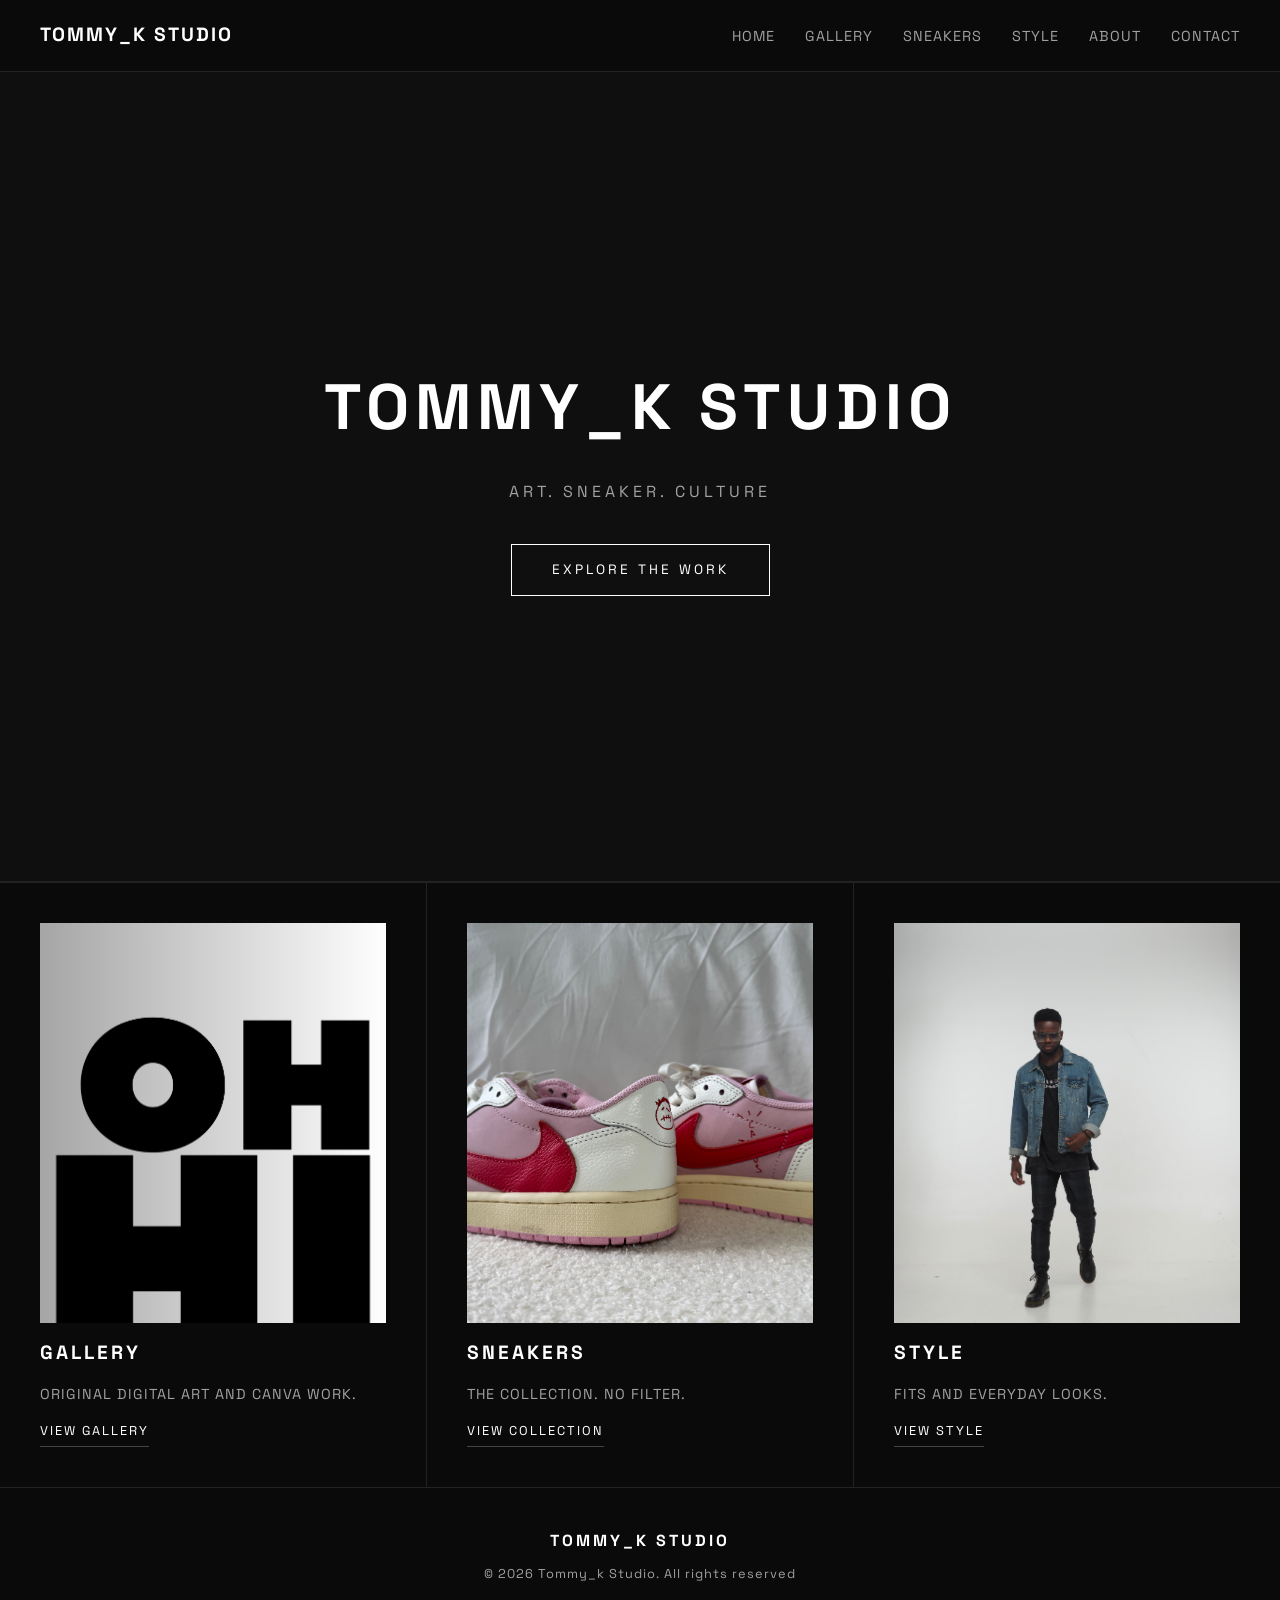
<file: index.html>
<!DOCTYPE html>
<html lang="en">
<head>
    <meta charset="UTF-8">
    <meta name="viewport" content="width=device-width, initial-scale=1.0">
    <title>Tommy_k Studio</title>
    <link rel="preconnect" href="https://fonts.googleapis.com">
    <link rel="preconnect" href="https://fonts.gstatic.com" crossorigin>
    <link href="https://fonts.googleapis.com/css2?family=Space+Grotesk:wght@300..700&display=swap" rel="stylesheet">
    <link rel="stylesheet" href="css/styles.css">
</head>

<body>
    <nav>
        <div class="nav-logo">Tommy_k Studio</div>
        <ul class="nav-links">
            <li><a href="index.html">Home</a></li>
            <li><a href="gallery.html">Gallery</a></li>
            <li><a href="sneakers.html">Sneakers</a></li>
            <li><a href="style.html">Style</a></li>
            <li><a href="about.html">About</a></li>
            <li><a href="contact.html">Contact</a></li>
        </ul>
    </nav>

<header class="hero">
    <div class="hero-content">
        <h1>Tommy_k Studio</h1>
        <p class="hero-tagline">Art. Sneaker. Culture</p>
        <a href="gallery.html" class="hero-btn">Explore the work</a>
    </div>
</header>

<main>
    <section class="preview-grid">

        <div class="preview-card">
            <img src="img/art-01.png" alt="Tommyk artwork">
            <h2>Gallery</h2>
            <p>Original digital art and canva work.</p>
            <a href="gallery.html">View Gallery</a>
        </div>

        <div class="preview-card">
            <img src="img/sneaker-19.jpeg" alt="Sneaker collection">
            <h2>Sneakers</h2>
            <p>The collection. No filter.</p>
            <a href="sneakers.html">View Collection</a>
        </div>

        <div class="preview-card">
            <img src="img/outfit-1.jpeg" alt="Style and outfit" class="outfit-preview">
            <h2>Style</h2>
            <p>Fits and everyday looks.</p>
            <a href="style.html">View Style</a>
        </div>
    </section>
</main>

<footer>
    <div class="footer-content">
        <p class="footer-brand">Tommy_k Studio</p>
        <p class="footer-text">&copy; 2026 Tommy_k Studio. All rights reserved</p>
       
    </div>
</footer>


</body>
</html>
</file>
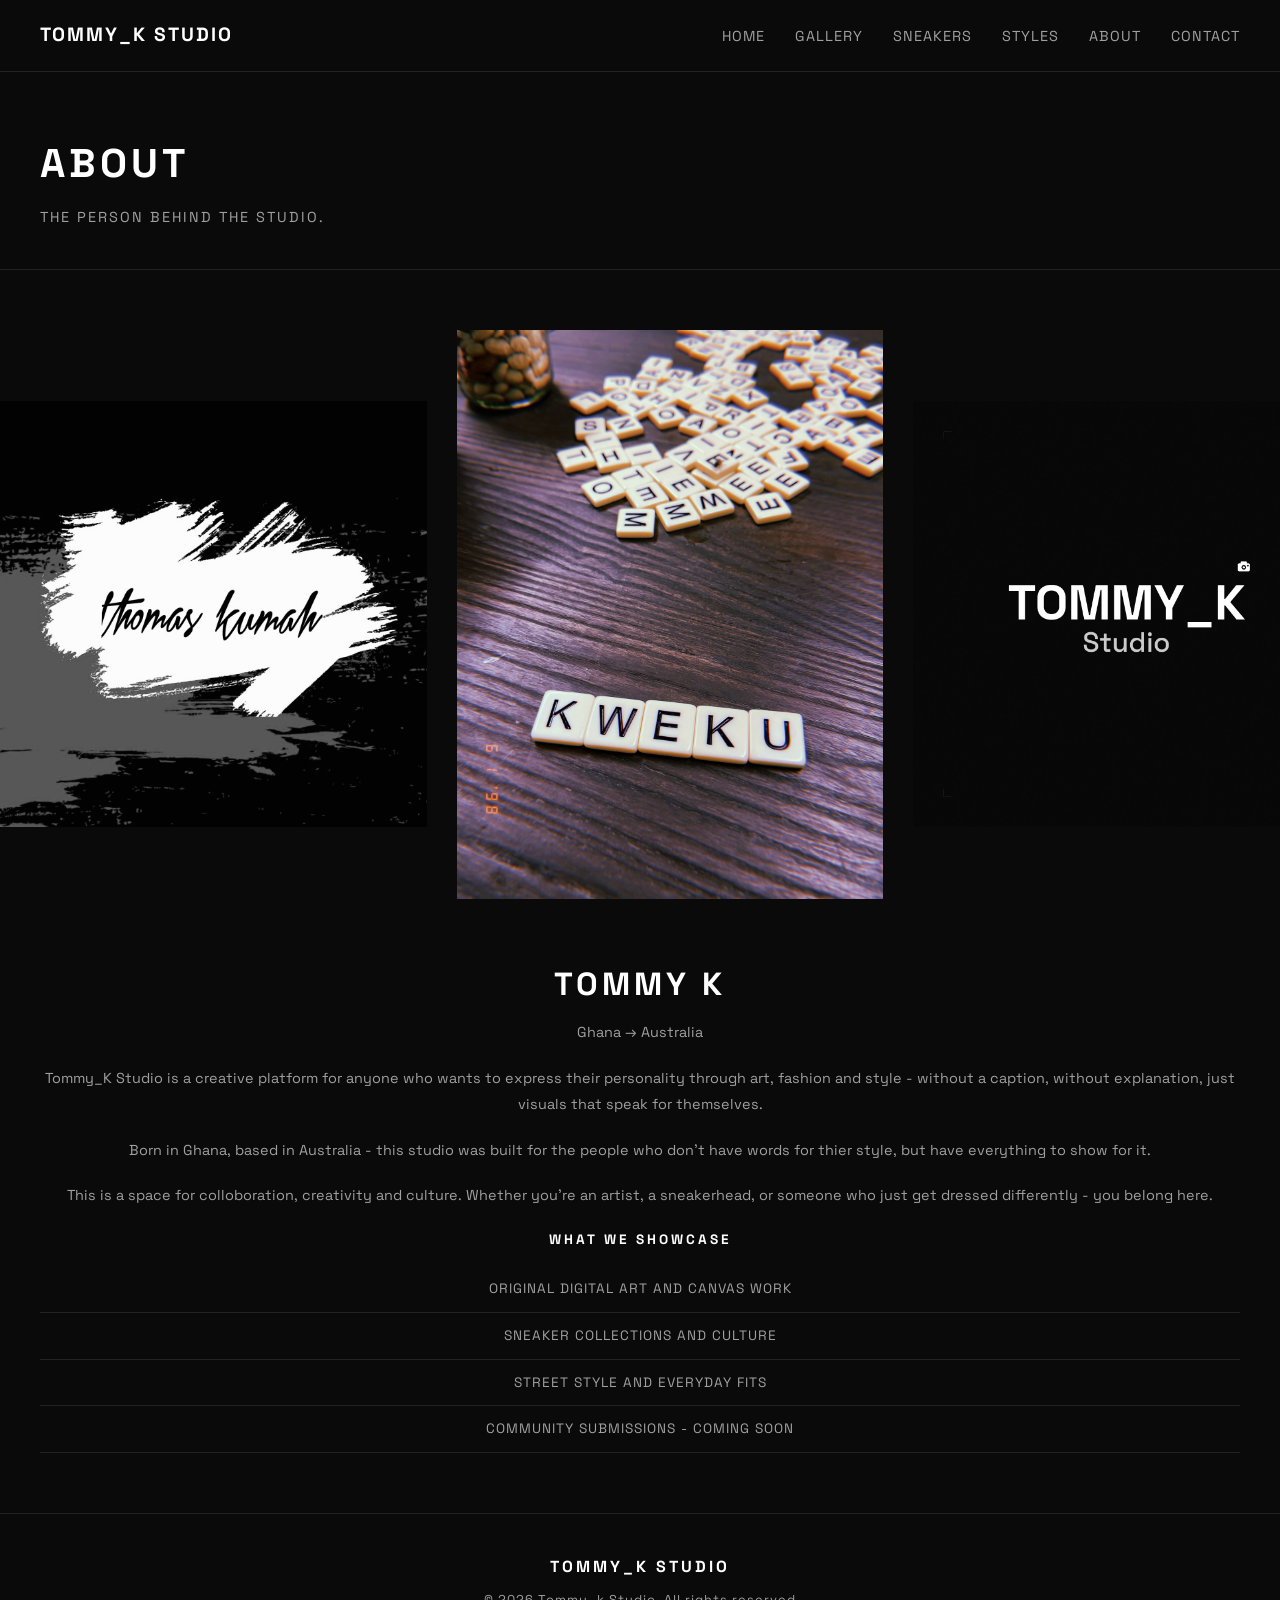
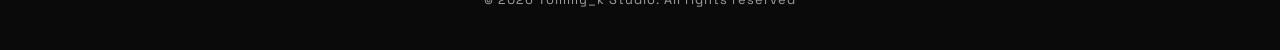
<file: about.html>
<!DOCTYPE html>
<html lang="en">
<head>
    <meta charset="UTF-8">
    <meta name="viewport" content="width=device-width, initial-scale=1.0">
    <title>About - Tommy_k Studio</title>
    <link rel="preconnect" href="https://fonts.googleapis.com">
    <link rel="preconnect" href="https://fonts.gstatic.com" crossorigin>
    <link href="https://fonts.googleapis.com/css2?family=Space+Grotesk:wght@300..700&display=swap" rel="stylesheet">
    <link rel="stylesheet" href="css/styles.css">
</head>

<body>

    <nav>
        <div class="nav-logo">Tommy_k Studio</div>
        <ul class="nav-links">
            <li><a href="index.html">Home</a></li>
            <li><a href="gallery.html">Gallery</a></li>
            <li><a href="sneakers.html">Sneakers</a></li>
            <li><a href="style.html">Styles</a></li>
            <li><a href="about.html">About</a></li>
            <li><a href="contact.html">Contact</a></li>
        </ul>
    </nav>

<header class="page-header">
    <h1>About</h1>
    <p>The person behind the studio.</p>
</header>

<main>
    <section class="about-section">

        <div class="about-image">
            <img src="img/about-1.jpeg" alt="thomas kumah">
            <img src="img/about-3.jpeg" alt="kweku">
            <img src="img/about-2.jpeg" alt="Tommy_k studio">
        </div>


        <div class="about-text">
            <h2>Tommy k</h2>
            <p class="about-origin">Ghana → Australia</p>

            <p>Tommy_K Studio is a creative platform for anyone who wants to express their personality through art, fashion and style - without a caption, without explanation, just visuals that speak for themselves.</p>

            <p>Born in Ghana, based in Australia - this studio was built for the people who don't have words for thier style, but have everything to show for it.</p>

            <p>This is a space for colloboration, creativity and culture. Whether you're an artist, a sneakerhead, or someone who just get dressed differently - you belong here.</p>

            <h3> What We Showcase</h3>
            <ul class="about-list">
                <li>Original digital art and canvas work</li>
                <li>Sneaker collections and culture</li>
                <li>Street style and everyday fits</li>
                <li>Community submissions - coming soon</li>
            </ul>
        </div>
    </section>
</main>

<footer>
    <div class="footer-content">
        <p class="footer-brand">Tommy_k Studio</p>
        <p class="footer-text">&copy; 2026 Tommy_k Studio. All rights reserved</p>
    </div>
</footer>
    
</body>
</html>
</file>
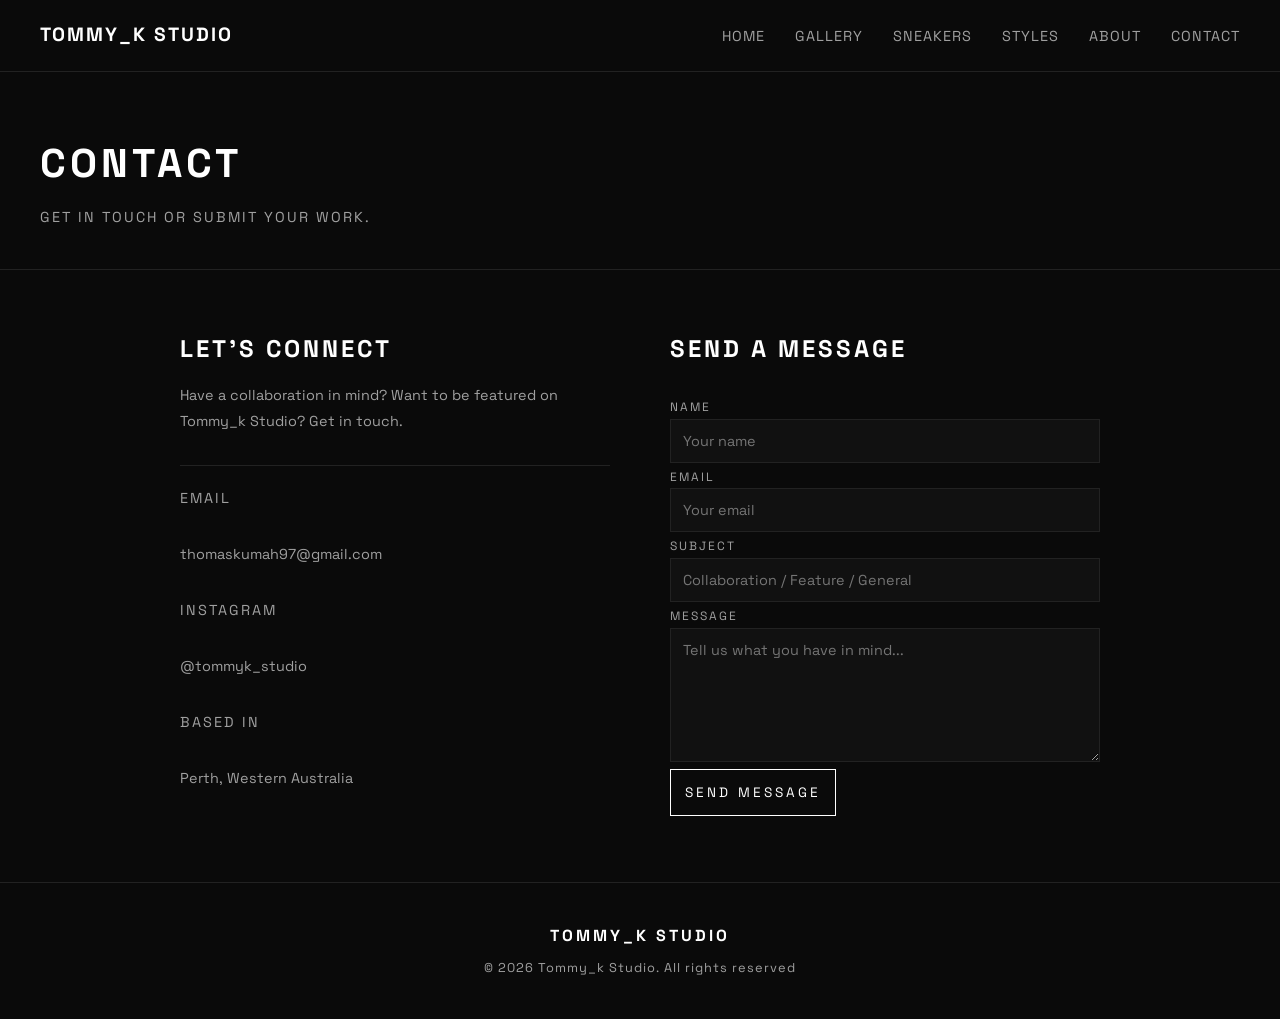
<file: contact.html>
<!DOCTYPE html>
<html lang="en">
<head>
    <meta charset="UTF-8">
    <meta name="viewport" content="width=device-width, initial-scale=1.0">
    <title>Contact - Tommy_k Studio</title>
    <link rel="preconnect" href="https://fonts.googleapis.com">
    <link rel="preconnect" href="https://fonts.gstatic.com" crossorigin>
    <link href="https://fonts.googleapis.com/css2?family=Space+Grotesk:wght@300..700&display=swap" rel="stylesheet">
    <link rel="stylesheet" href="css/styles.css">
</head>
<body>
    
    <nav>
        <div class="nav-logo">Tommy_k Studio</div>
        <ul class="nav-links">
            <li><a href="index.html">Home</a></li>
            <li><a href="gallery.html">Gallery</a></li>
            <li><a href="sneakers.html">Sneakers</a></li>
            <li><a href="style.html">Styles</a></li>
            <li><a href="about.html">About</a></li>
            <li><a href="contact.html">Contact</a></li>
        </ul>
    </nav>

    <header class="page-header">
    <h1>Contact</h1>
    <p>Get in touch or submit your work.</p>
</header>

<main>
    <section class="contact-section">

      <div class="contact-info">
            <h2>Let's Connect</h2>
            <p>Have a collaboration in mind? Want to be featured on Tommy_k Studio? Get in touch.</p>   

        <div class="contact-details">
            <p class="contact-label">Email</p>
            <p><a href="mailto:your@gmail.com">thomaskumah97@gmail.com</a></p>

            <P class="contact-label">Instagram</P>
            <p><a href="https://instagram.com" target="_blank">@tommyk_studio</a></p>

            <p class="contact-label">Based In</p>
            <p>Perth, Western Australia</p>
       </div>
    </div>

    <div class="contact-form">
        <h2>Send a Message</h2>
        <form action="#" method="post">

            <label for="name">Name</label>
            <input type="text" id="name" name="name" placeholder="Your name" required>

            <label for="email">Email</label>
            <input type="email" id="email" name="email" placeholder="Your email" required>

            <label for="subject">subject</label>
            <input type="text" id="subject" name="subject" placeholder="Collaboration / Feature / General" required>

            <label for="message">Message</label>
            <textarea id="message" name="message" rows="6" placeholder="Tell us what you have in mind..." required></textarea>
        
            <button type="submit">Send Message</button>

        </form>
    </div>
    
    </section>
</main>

<footer>
    <div class="footer-content">
        <p class="footer-brand">Tommy_k Studio</p>
        <p class="footer-text">&copy; 2026 Tommy_k Studio. All rights reserved</p>
    </div>
</footer>

</body>
</html>
</file>
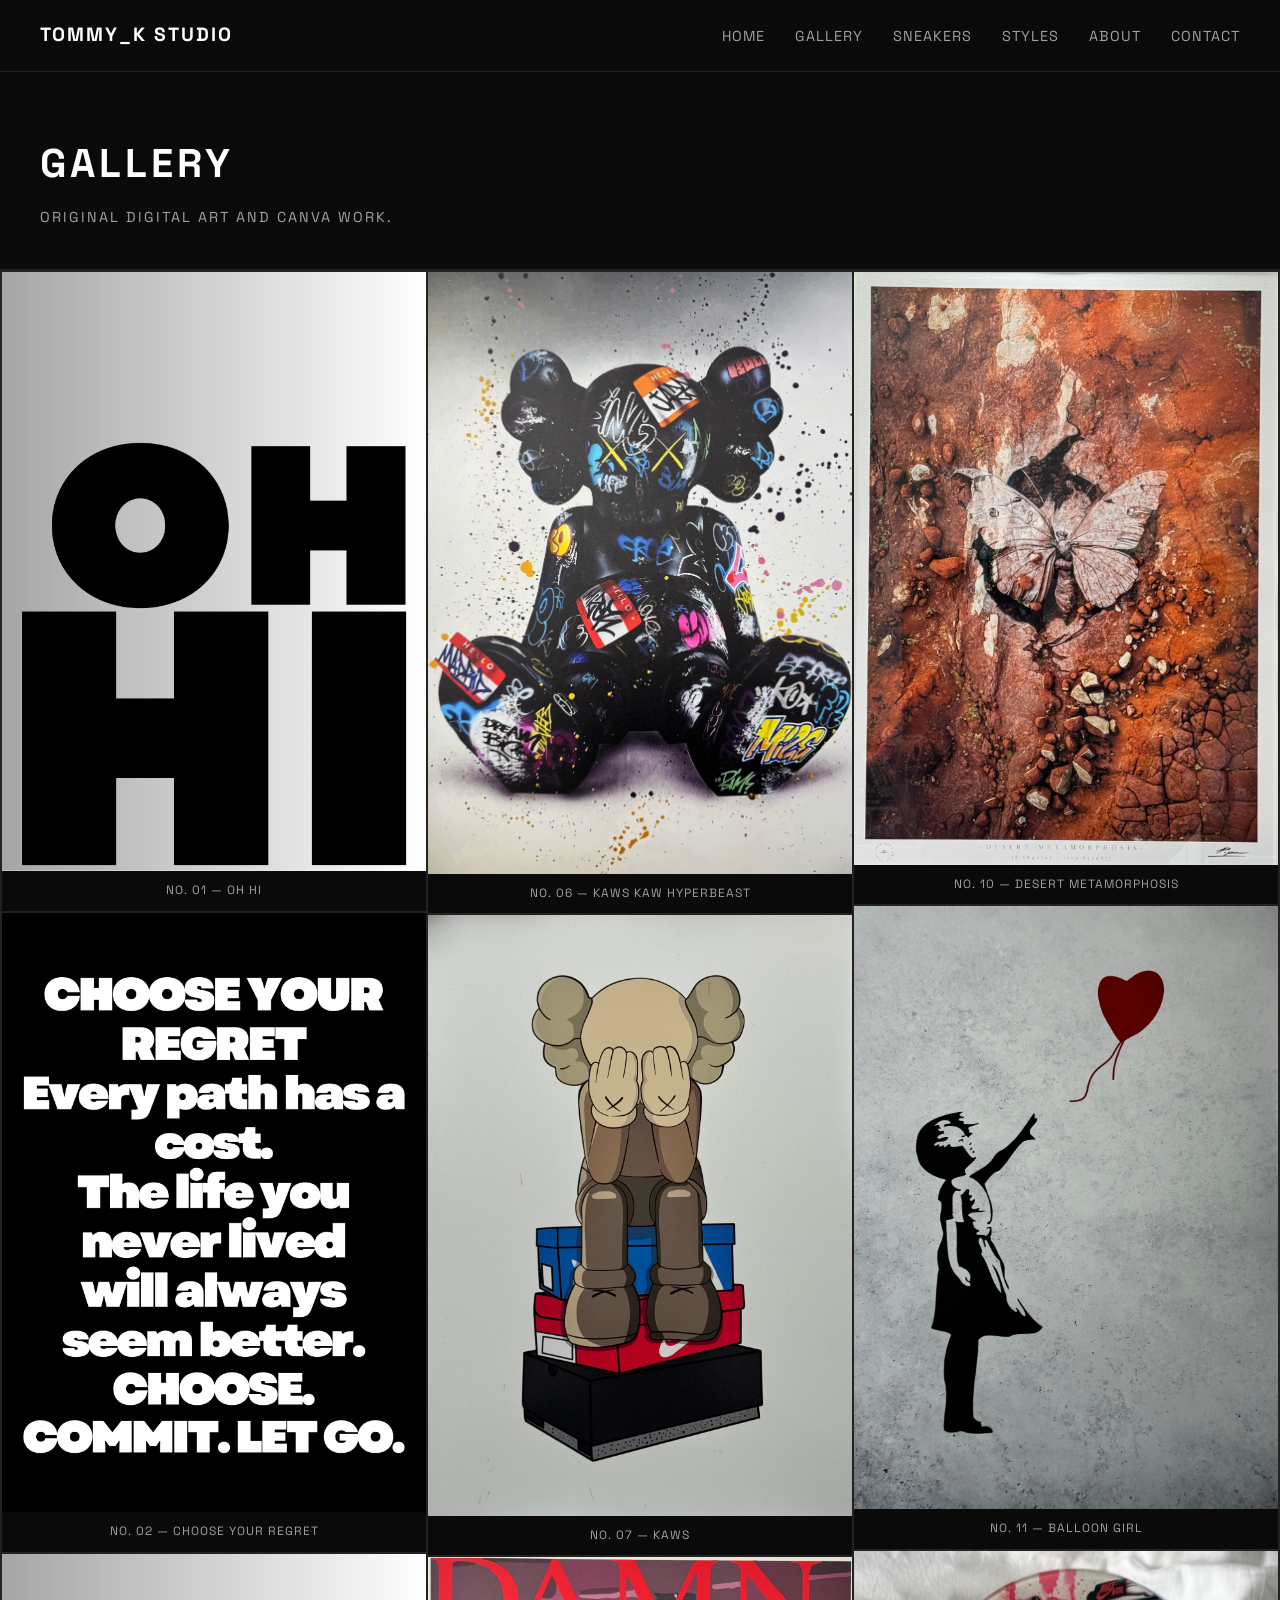
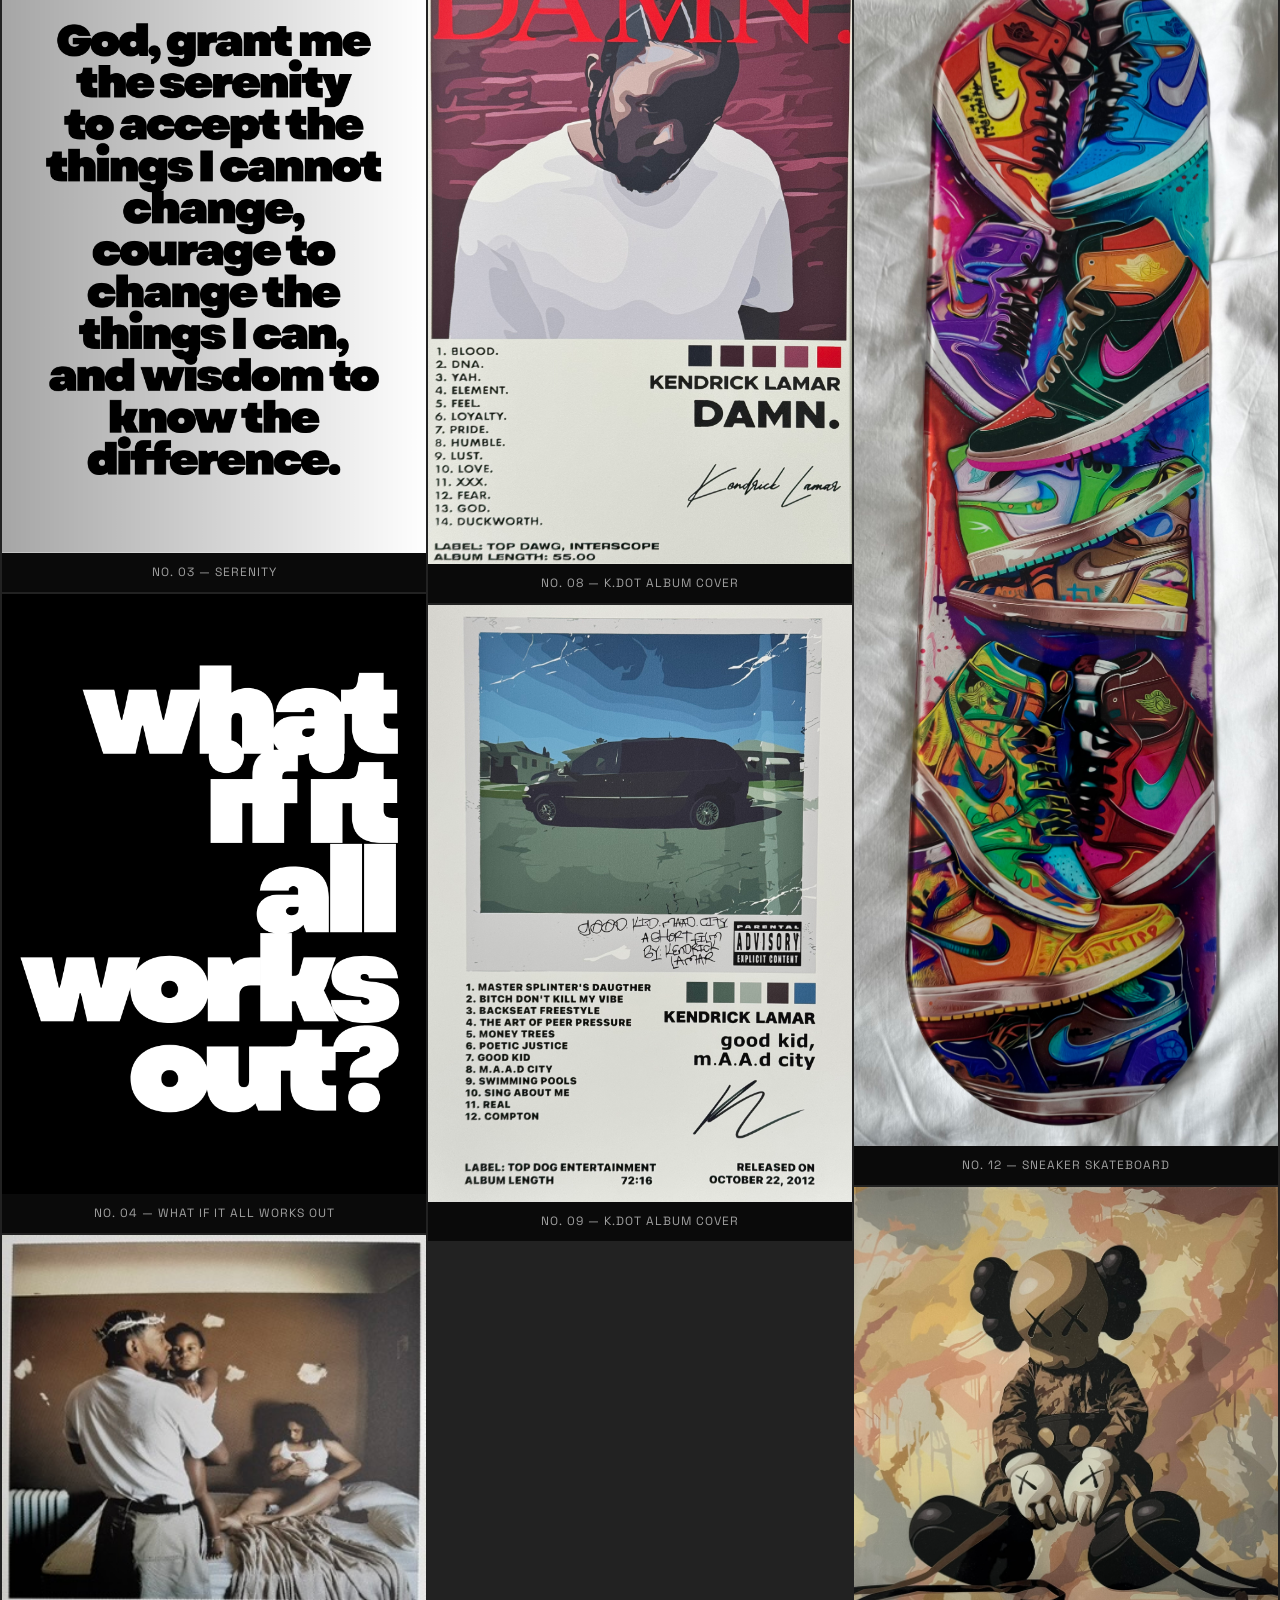
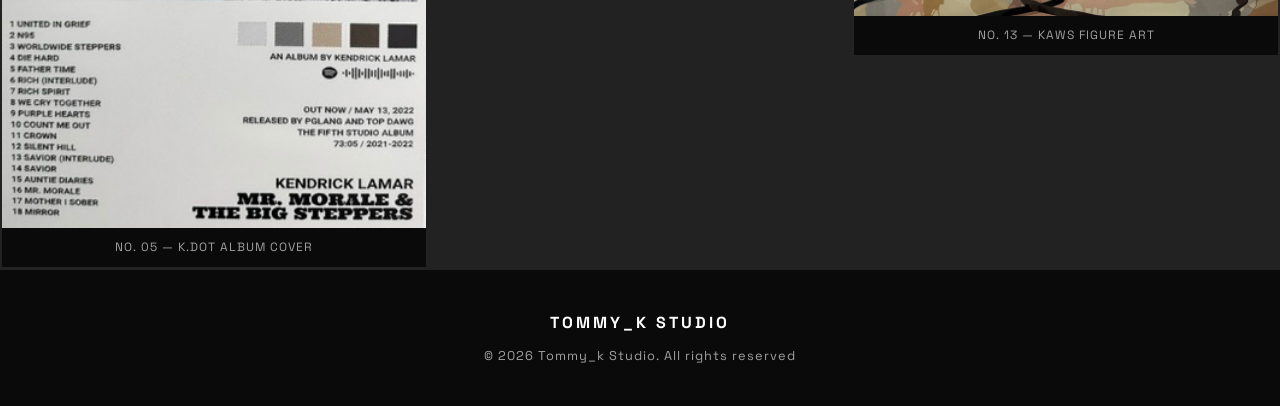
<file: gallery.html>
<!DOCTYPE html>
<html lang="en">
<head>
    <meta charset="UTF-8">
    <meta name="viewport" content="width=device-width, initial-scale=1.0">
    <title>Gallery - Tommy_k Studio</title>
    <link rel="preconnect" href="https://fonts.googleapis.com">
    <link rel="preconnect" href="https://fonts.gstatic.com" crossorigin>
    <link href="https://fonts.googleapis.com/css2?family=Space+Grotesk:wght@300..700&display=swap" rel="stylesheet">
    <link rel="stylesheet" href="css/styles.css">
</head>

<body>
    
    <nav>
        <div class="nav-logo">Tommy_k Studio</div>
        <ul class="nav-links">
            <li><a href="index.html">Home</a></li>
            <li><a href="gallery.html">Gallery</a></li>
            <li><a href="sneakers.html">Sneakers</a></li>
            <li><a href="style.html">Styles</a></li>
            <li><a href="about.html">About</a></li>
            <li><a href="contact.html">Contact</a></li>
        </ul>
    </nav>

<header class="page-header">
    <h1>Gallery</h1>
    <p>Original digital art and canva work.</p>
</header>

<main>
<section class="gallery-grid">

    <div class="gallery-item">
        <img src="img/art-01.png" alt="Artwork 1">
        <p class="art-name">No. 01 — OH HI</p>
    </div>

    <div class="gallery-item">
        <img src="img/art-02.png" alt="Artwork 2">
        <p class="art-name">No. 02 — Choose Your Regret</p>
    </div>

    <div class="gallery-item">
        <img src="img/art-03.png" alt="Artwork 3">
        <p class="art-name">No. 03 — Serenity</p>
    </div>

    <div class="gallery-item">
        <img src="img/art-04.png" alt="Artwork 4">
        <p class="art-name">No. 04 — What If It All Works Out</p>
    </div>

    <div class="gallery-item">
        <img src="img/art-05.jpeg" alt="Artwork 5">
        <p class="art-name">No. 05 — K.Dot Album Cover</p>
    </div>

    <div class="gallery-item">
        <img src="img/art-06.jpeg" alt="Artwork 6">
        <p class="art-name">No. 06 — KAWS Kaw Hyperbeast</p>
    </div>

    <div class="gallery-item">
        <img src="img/art-07.jpeg" alt="Artwork 7">
        <p class="art-name">No. 07 — KAWS</p>
    </div>

    <div class="gallery-item">
        <img src="img/art-08.jpeg" alt="Artwork 8">
        <p class="art-name">No. 08 — K.Dot Album Cover</p>
    </div>

    <div class="gallery-item">
        <img src="img/art-09.jpeg" alt="Artwork 9">
        <p class="art-name">No. 09 — K.Dot Album Cover</p>
    </div>

    <div class="gallery-item">
        <img src="img/art-10.jpeg" alt="Artwork 10">
        <p class="art-name">No. 10 — Desert Metamorphosis</p>
    </div>

    <div class="gallery-item">
        <img src="img/art-11.jpeg" alt="Artwork 11">
        <p class="art-name">No. 11 — Balloon Girl</p>
    </div>

    <div class="gallery-item">
        <img src="img/art-12.jpeg" alt="Artwork 12">
        <p class="art-name">No. 12 — Sneaker Skateboard</p>
    </div>

    <div class="gallery-item">
        <img src="img/art-13.jpeg" alt="Artwork 13">
        <p class="art-name">No. 13 — KAWS Figure Art</p>
    </div>

</section>

</main>

<footer>
    <div class="footer-content">
        <p class="footer-brand">Tommy_k Studio</p>
        <p class="footer-text">&copy; 2026 Tommy_k Studio. All rights reserved</p>
    </div>
</footer>
</body>
</html>
</file>
<file: css/styles.css>
/* GLOBAL RESET */
*{
    margin: 0;
    padding:0;
    box-sizing: border-box;
}

body {
    font-family: "Space Grotesk", sans-serif;
    background-color: #0a0a0a;
    color: #ffffff;
    line-height: 1.6;
}

/* NAV */
nav {
    display: flex;
    justify-content: space-between;
    align-items: center;
    padding: 20px 40px;
    border-bottom: 1px solid #222222;
    position: sticky;
    top: 0;
    background-color: #0a0a0a;
    z-index: 100;
}

.nav-logo {
    font-size: 1.2rem;
    font-weight: 700;
    letter-spacing: 2px;
    text-transform: uppercase;
}

.nav-links {
    list-style: none;
    display: flex;
    gap: 30px;
}

.nav-links a {
    color: #a0a0a0;
    text-decoration: none;
    font-size: 0.9rem;
    letter-spacing: 1px;
    text-transform: uppercase;
}

.nav-links a:hover {
    color: #ffffff
}

/* HERO */

.hero {
    height: 90vh;
    display: flex;
    align-items: center;
    justify-content: center;
    text-align: center;
    border-bottom: 1px solid #222222;
    background-color: #0f0f0f;
}

.hero-content h1 {
    font-size: 4rem;
    font-weight: 700;
    letter-spacing: 6px;
    text-transform: uppercase;
    margin-bottom: 20px;
}

.hero-tagline {
    font-size: 1rem;
    color: #a0a0a0;
    letter-spacing: 4px;
    text-transform: uppercase;
    margin-bottom: 40px;
}

.hero-btn {
    display: inline-block;
    padding: 14px 40px;
    border: 1px solid #ffffff;
    color: #ffffff;
    text-decoration: none;
    font-size: 0.85rem;
    letter-spacing: 3px;
    text-transform: uppercase;
    transition: all 0.3s ease;
}

.hero-btn:hover {
    background-color: #ffffff;
    color: #0a0a0a;
}

/* PREVIEW GRID */

.preview-grid {
    display:grid;
    grid-template-columns: repeat(3, 1fr);
    gap: 1px;
    background-color: #222222;
    border-top: 1px solid #222222;
    align-items: start;
}

.preview-card {
    background-color: #0a0a0a;
    padding: 40px 40px;
    display: flex;
    flex-direction: column;
    gap: 15px;
}

.preview-card img {
    width: 100%;
    height: 400px;
    object-fit: cover;
    object-position: center;
}

.outfit-preview {
    object-fit: cover !important;
    object-position: 50% 15% !important; 
    height: 400px !important;
}

.preview-card h2 {
    font-size: 1.2rem;
    font-weight: 700;
    letter-spacing: 3px;
    text-transform: uppercase;
}

.preview-card p {
    color: #a0a0a0;
    font-size: 0.9rem;
    text-transform: uppercase;
    letter-spacing: 1px;
}

.preview-card a {
    color: #ffffff;
    text-decoration: none;
    font-size: 0.8rem;
    letter-spacing: 2px;
    text-transform: uppercase;
    border-bottom: 1px solid #444444;
    padding-bottom: 4px;
    width: fit-content;
}

.preview-card a:hover {
    border-bottom-color: #ffffff;
}

/* FOOTER */

footer {
    border-top: 1px solid #222222;
    padding: 40px;
    text-align: center;
    margin-top: 0;
}

.footer-brand {
    font-size: 1rem;
    font-weight: 700;
    letter-spacing: 3px;
    text-transform: uppercase;
    margin-bottom: 10px;
}

.footer-text {
    font-size: 0.8rem;
    color: #a0a0a0;
    letter-spacing: 1px;
}

/* PAGE HEADR */

.page-header {
    padding: 60px 40px 40px;
    border-bottom: 1px solid #222222;
   
}

.page-header h1 {
    font-size: 2.5rem;
    font-weight: 700;
    letter-spacing: 4px;
    text-transform: uppercase;
    margin-bottom: 10px;
}

.page-header p {
    color: #a0a0a0;
    font-size: 0.9rem;
    letter-spacing: 2px;
    text-transform: uppercase;
}

/* GALLERY GRID */
/*.gallery-grid {
    display: grid;
    grid-template-columns: repeat(3, 1fr);
    gap: 2px;
    background-color: #222222;
    padding: 2px;
}

.gallery-item img {
    width: 100%;
    height: 500px;
    object-fit: cover;
    display: block;
    transition: opacity 0.3s ease;

}

.gallery-item img:hover {
    opacity: 0.7;
}*/

.gallery-grid {
    columns: 3;
    column-gap: 2px;
    padding: 2px;
    background-color: #222222;
}

.gallery-item {
    break-inside: avoid;
    margin-bottom: 2px;

}

.gallery-item img {
   width: 100%;
   height: auto;
   display: block;
   transition: opacity 0.3s ease;
}

.gallery-item img:hover {
    opacity: 0.7;
}

.art-name {
    padding: 10px 12px;
    font-size: 0.75rem;
    letter-spacing: 1px;
    text-transform: uppercase;
    color: #a0a0a0;
    background-color: #0a0a0a;
    text-align: center;
}

/* SNEAKER GRID */

.sneaker-grid {
    columns: 3;
    column-gap: 2px;
    padding: 2px;
    background-color: #222222;
}

.sneaker-item {
    break-inside: avoid;
    margin-bottom: 2px;
}

.sneaker-item img {
    width: 100%;
    height: auto;
    display: block;
    transition: opacity 0.3s ease;
}

.sneaker-item img:hover {
    opacity: 0.7;
}

.sneaker-name {
    padding: 10px 12px;
    font-size: 0.7rem;
    letter-spacing: 1px;
    text-transform: uppercase;
    color: #a0a0a0;
    background-color: #0a0a0a;
    text-align: center;
}

/* STYLE GRID */

.style-grid {
    columns: 3;
    column-gap: 3px;
    padding: 2px;
    background-color: #222222;
}

.style-item {
    break-inside: avoid;
    margin-bottom: 2px;
}

.style-item img {
    width: 100%;
    height: auto;
    display: block;
    transition: opacity 0.3s ease;
}

.style-item img:hover {
    opacity: 0.7;
}

/* ABOUT */

.about-section {
    display: block;
    padding: 60px 0px;
    max-width: 100%;
    margin: 0;

}

.about-image {
    display: flex;
    gap: 30px;
    margin-bottom: 60px;
    overflow: hidden;
    width: 100%;
}

.about-image img {
    width: 33.33%;
    height: auto;
    object-fit: contain;
    max-width: 100%;
    
}

.about-text {
    padding: 0 40px;
    text-align: center;

}



.about-text h2 {
    font-size: 2rem;
    font-weight: 700;
    letter-spacing: 4px;
    text-transform: uppercase;
    margin-bottom: 10px;
}

.about-origin {
    color: #a0a0a0;
    font-size: 0.95rem;
    line-height: 1.8;
    margin-bottom: 20px;
}

.about-text p {
    color: #a0a0a0;
    font-size: 0.9rem;
    line-height: 1.8;
    margin-bottom: 20px;
}

.about-text h3 {
    font-size: 0.85rem;
    font-weight: 700;
    letter-spacing: 3px;
    text-transform: uppercase;
    margin-bottom: 15px;
    margin-top: 10px;
}

.about- list {
    display: inline-block;
    text-align: left;
    list-style: none;
    padding: 0;
}

.about-list li {
    color: #a0a0a0;
    font-size: 0.85rem;
    letter-spacing: 1px;
    list-style: none;
    text-transform: uppercase;
    padding: 12px 0;
    border-bottom: 1px solid #222222;
}

/* CONTACT */

.contact-section {
    display: grid;
    grid-template-columns: 1fr 1fr;
    gap: 60px;
    padding: 60px 40px;
    max-width: 1000px;
    margin: 0 auto;
}

.contact-info h2 {
    font-size: 1.5rem;
    font-weight: 700;
    letter-spacing: 3px;
    text-transform: uppercase;
    margin-bottom: 15px;
}

.contact-info p {
    color: #a0a0a0;
    font-size: 0.9rem;
    line-height: 1.8;
    margin-bottom: 30px;
}

.contact-details {
    border-top: 1px solid #222222;
}

.contact-label {
    font-size: 0.7rem;
    letter-spacing: 2px;
    text-transform: uppercase;
    color: #ffffff;
    margin-top: 20px;
    margin-bottom: 5px;
}

.contact-details a {
    color: #a0a0a0;
    text-decoration: none;
}

.contact-details a:hover {
    color: #ffffff;
}

.contact-form h2 {
    font-size: 1.5rem;
    font-weight: 700;
    letter-spacing: 3px;
    text-transform: uppercase;
    margin-bottom: 25px;
}

.contact-form label {
    font-size: 0.75rem;
    letter-spacing: 2px;
    text-transform: uppercase;
    color: #a0a0a0;
}

.contact-form input,
.contact-form textarea {
    background-color: #111111;
    border: 1px solid #222222;
    color: #ffffff;
    padding: 12px;
    font-family: "Space Grotesk", sans-serif;
    font-size: 0.9rem;
    width: 100%;
}

.contact-form input:focus,
.contact-form textarea:focus {
    outline: none;
    border-color: #ffffff;
}

.contact-form button {
    background-color: transparent;
    border: 1px solid #ffffff;
    color: #ffffff;
    padding: 14px;
    font-family: "Space Grotesk", sans-serif;
    font-size: 0.85rem;
    letter-spacing: 3px;
    text-transform: uppercase;
    cursor: pointer;
    transition: all 0.3s ease;
}

.contact-form button:hover {
    background-color: #ffffff;
    color: #0a0a0a;
}
</file>
